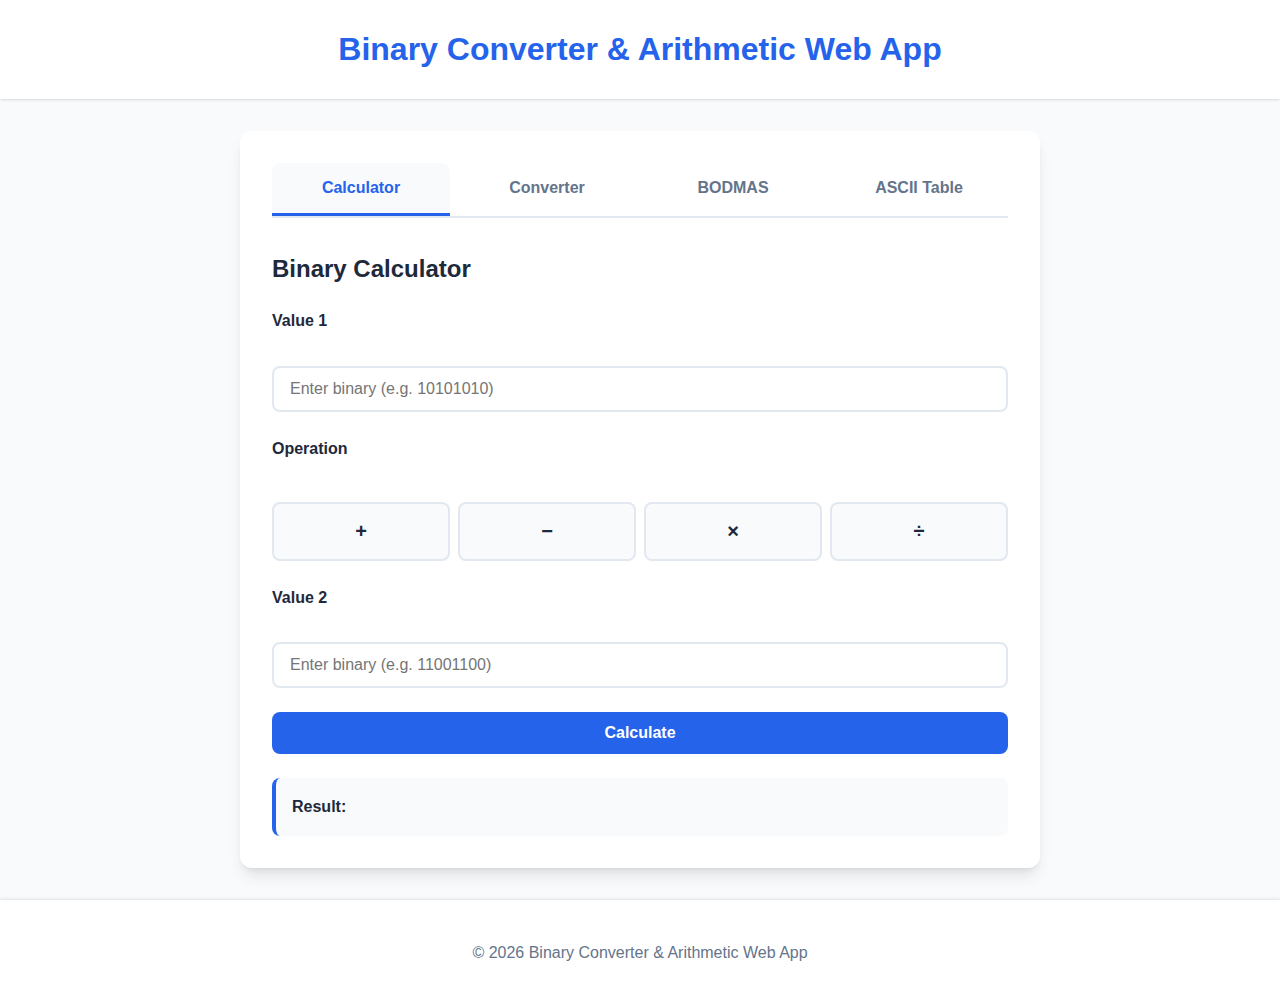
<file: index.html>
<!DOCTYPE html>
<html lang="en">
<head>
  <meta charset="UTF-8" />
  <meta name="viewport" content="width=device-width, initial-scale=1.0"/>
  <title>Binary Converter & Arithmetic Web App</title>
  <link rel="stylesheet" href="App.css"/>
</head>
<body>
  <header>
    <h1>Binary Converter & Arithmetic Web App</h1>
  </header>
  
  <main class="container">
    <nav class="tabs">
      <button class="tab-btn active" onclick="switchTab('calculator')">Calculator</button>
      <button class="tab-btn" onclick="switchTab('converter')">Converter</button>
      <button class="tab-btn" onclick="switchTab('bodmas')">BODMAS</button>
      <button class="tab-btn" onclick="switchTab('ascii')">ASCII Table</button>
    </nav>

    <section id="calculator" class="tab-content active">
      <h2>Binary Calculator</h2>
      <form class="calculator-form">
        <label for="value1">Value 1</label>
        <input type="text" id="value1" placeholder="Enter binary (e.g. 10101010)" />

        <label>Operation</label>
        <div class="operations">
          <button type="button" onclick="setOperation('+')">+</button>
          <button type="button" onclick="setOperation('-')">−</button>
          <button type="button" onclick="setOperation('*')">×</button>
          <button type="button" onclick="setOperation('/')">÷</button>
        </div>

        <label for="value2">Value 2</label>
        <input type="text" id="value2" placeholder="Enter binary (e.g. 11001100)" />

        <button type="button" id="calculate" onclick="calculate()">Calculate</button>

        <div class="result" id="result">Result: </div>
      </form>
    </section>

    <section id="converter" class="tab-content">
      <h2>Number System Converter</h2>
      <form class="converter-form">
        <div class="conversion-group">
          <label for="decimalInput">Decimal Input</label>
          <input type="text" id="decimalInput" placeholder="Enter decimal number (e.g. 42)" />
          <button type="button" onclick="convertDecimalToBinary()">Convert to Binary</button>
          <div class="conversion-result" id="decimalToBinaryResult"></div>
        </div>

        <div class="conversion-group">
          <label for="binaryInput">Binary Input</label>
          <input type="text" id="binaryInput" placeholder="Enter binary number (e.g. 101010)" />
          <button type="button" onclick="convertBinaryToDecimal()">Convert to Decimal</button>
          <div class="conversion-result" id="binaryToDecimalResult"></div>
        </div>
      </form>
    </section>

    <section id="bodmas" class="tab-content">
      <h2>Binary BODMAS Calculator</h2>
      <form class="bodmas-form">
        <label for="expression">Binary Expression</label>
        <input type="text" id="expression" placeholder="Enter binary expression (e.g. (1010 + 0101) * 10)" />
        <button type="button" onclick="evaluateBinaryExpression()">Evaluate</button>
        <div class="result" id="bodmasResult"></div>
      </form>
    </section>

    <section id="ascii" class="tab-content">
      <h2>ASCII Character Table</h2>
      <div class="table-container">
        <table class="ascii-table">
          <thead>
            <tr>
              <th>Symbol</th>
              <th>Binary Code</th>
              <th>HTML Number</th>
              <th>Description</th>
            </tr>
          </thead>
          <tbody id="asciiBody">
          </tbody>
        </table>
      </div>
    </section>
  </main>

  <footer>
    <p>&copy; 2026 Binary Converter & Arithmetic Web App</p>
  </footer>

  <script src="App.js"></script>
</body>
</html>
</file>
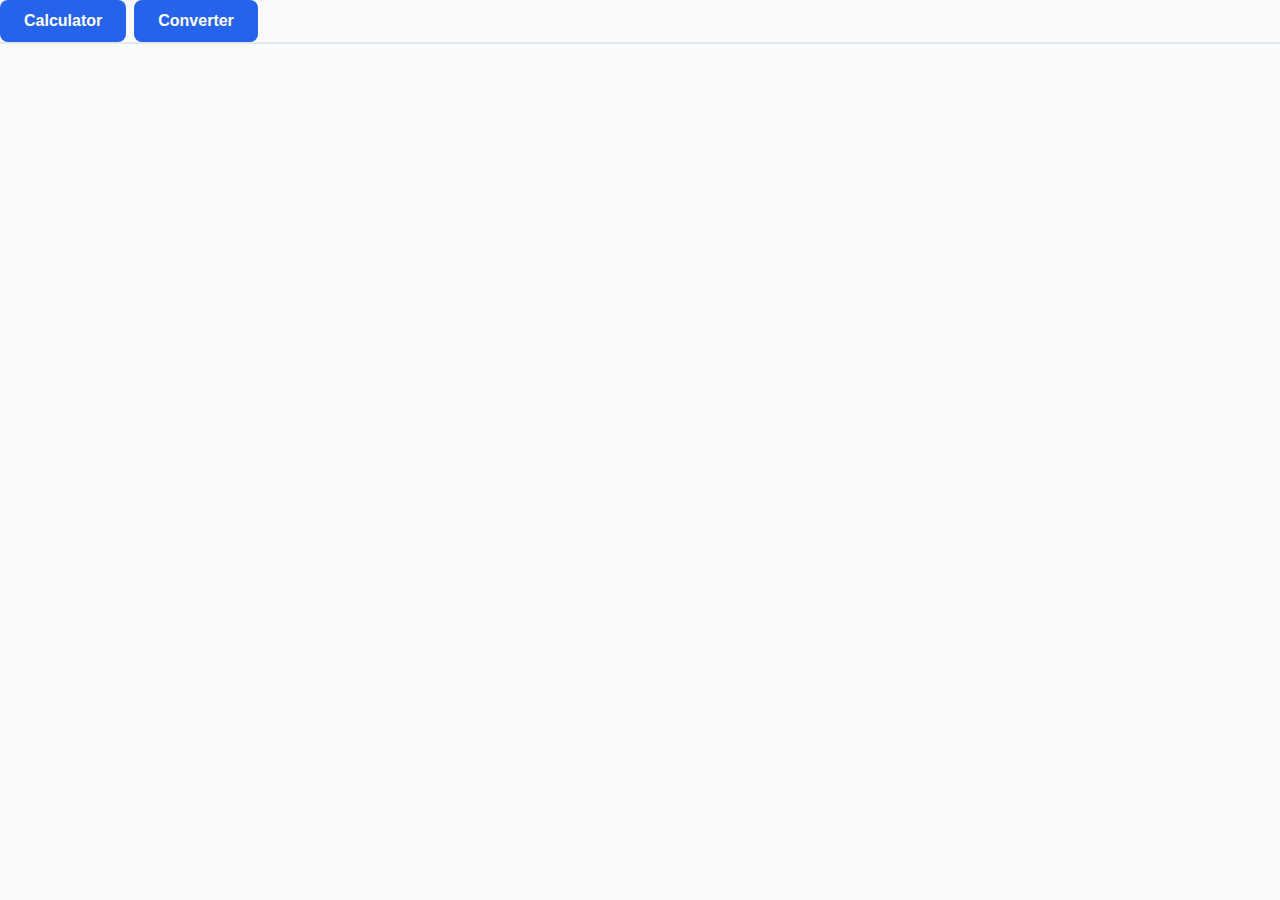
<file: converter.html>
<!DOCTYPE html>
<html lang="en">
<head>
    <meta charset="UTF-8">
    <meta name="viewport" content="width=device-width, initial-scale=1.0">
    <title>Converter</title>
    <link rel="stylesheet" href="App.css">
</head>
<body>
     <div class="container">
    <div class="tabs">
      <button class="active">Calculator</button>
      <button class="active" href="converter.html">Converter</button>
    </div>




    <script src="App.js"></script>
</body>
</html>
</file>
<file: App.css>
/* Modern CSS with accessibility and responsive design */
:root {
  --primary-color: #2563eb;
  --primary-hover: #1d4ed8;
  --secondary-color: #10b981;
  --accent-color: #f59e0b;
  --background: #f8fafc;
  --surface: #ffffff;
  --text-primary: #1e293b;
  --text-secondary: #64748b;
  --border: #e2e8f0;
  --error: #ef4444;
  --success: #22c55e;
  --shadow: 0 1px 3px 0 rgb(0 0 0 / 0.1), 0 1px 2px -1px rgb(0 0 0 / 0.1);
  --shadow-lg: 0 10px 15px -3px rgb(0 0 0 / 0.1), 0 4px 6px -4px rgb(0 0 0 / 0.1);
}

* {
  box-sizing: border-box;
}

body {
  font-family: -apple-system, BlinkMacSystemFont, 'Segoe UI', Roboto, 'Helvetica Neue', Arial, sans-serif;
  background: var(--background);
  color: var(--text-primary);
  line-height: 1.6;
  margin: 0;
  padding: 0;
  min-height: 100vh;
  display: flex;
  flex-direction: column;
}

header {
  background: var(--surface);
  box-shadow: var(--shadow);
  padding: 1.5rem 0;
  text-align: center;
}

header h1 {
  margin: 0;
  font-size: 2rem;
  font-weight: 700;
  color: var(--primary-color);
}

main.container {
  flex: 1;
  background: var(--surface);
  margin: 2rem auto;
  padding: 2rem;
  border-radius: 12px;
  box-shadow: var(--shadow-lg);
  width: 100%;
  max-width: 800px;
}

/* Tab Navigation */
.tabs {
  display: flex;
  margin-bottom: 2rem;
  border-bottom: 2px solid var(--border);
  gap: 0.5rem;
}

.tab-btn {
  flex: 1;
  padding: 1rem;
  background: none;
  border: none;
  font-weight: 600;
  cursor: pointer;
  border-bottom: 3px solid transparent;
  color: var(--text-secondary);
  transition: all 0.2s ease;
  border-radius: 8px 8px 0 0;
}

.tab-btn:hover {
  background: var(--background);
  color: var(--text-primary);
}

.tab-btn.active {
  color: var(--primary-color);
  border-color: var(--primary-color);
  background: var(--background);
}

/* Tab Content */
.tab-content {
  display: none;
}

.tab-content.active {
  display: block;
  animation: fadeIn 0.3s ease-in;
}

@keyframes fadeIn {
  from { opacity: 0; transform: translateY(10px); }
  to { opacity: 1; transform: translateY(0); }
}

/* Forms */
.calculator-form,
.converter-form,
.bodmas-form {
  display: flex;
  flex-direction: column;
  gap: 1.5rem;
}

label {
  display: block;
  font-weight: 600;
  color: var(--text-primary);
  margin-bottom: 0.5rem;
}

input[type="text"] {
  width: 100%;
  padding: 0.75rem 1rem;
  border: 2px solid var(--border);
  border-radius: 8px;
  font-size: 1rem;
  transition: border-color 0.2s ease, box-shadow 0.2s ease;
  background: var(--surface);
}

input[type="text"]:focus {
  outline: none;
  border-color: var(--primary-color);
  box-shadow: 0 0 0 3px rgba(37, 99, 235, 0.1);
}

input[type="text"]:invalid {
  border-color: var(--error);
}

/* Buttons */
button {
  padding: 0.75rem 1.5rem;
  background: var(--primary-color);
  color: white;
  border: none;
  border-radius: 8px;
  font-weight: 600;
  cursor: pointer;
  transition: all 0.2s ease;
  font-size: 1rem;
}

button:hover {
  background: var(--primary-hover);
  transform: translateY(-1px);
  box-shadow: var(--shadow);
}

button:active {
  transform: translateY(0);
}

button:focus {
  outline: none;
  box-shadow: 0 0 0 3px rgba(37, 99, 235, 0.2);
}

/* Operations */
.operations {
  display: grid;
  grid-template-columns: repeat(4, 1fr);
  gap: 0.5rem;
  margin-top: 0.5rem;
}

.operations button {
  padding: 1rem;
  font-size: 1.25rem;
  background: var(--background);
  color: var(--text-primary);
  border: 2px solid var(--border);
}

.operations button:hover {
  background: var(--primary-color);
  color: white;
  border-color: var(--primary-color);
}

.operations button.active {
  background: var(--primary-color);
  color: white;
  border-color: var(--primary-color);
}

/* Results */
.result,
.conversion-result {
  padding: 1rem;
  background: var(--background);
  border-radius: 8px;
  border-left: 4px solid var(--primary-color);
  font-weight: 600;
  min-height: 3rem;
  display: flex;
  align-items: center;
}

/* Converter Groups */
.conversion-group {
  padding: 1.5rem;
  background: var(--background);
  border-radius: 8px;
  border: 1px solid var(--border);
}

/* ASCII Table */
.table-container {
  overflow-x: auto;
  border-radius: 8px;
  border: 1px solid var(--border);
}

.ascii-table {
  width: 100%;
  border-collapse: collapse;
  background: var(--surface);
}

.ascii-table th,
.ascii-table td {
  padding: 0.75rem;
  text-align: left;
  border-bottom: 1px solid var(--border);
}

.ascii-table th {
  background: var(--background);
  font-weight: 600;
  color: var(--text-primary);
  position: sticky;
  top: 0;
}

.ascii-table tr:hover {
  background: var(--background);
}

.ascii-table td {
  font-family: 'Courier New', monospace;
}

/* Footer */
footer {
  background: var(--surface);
  text-align: center;
  padding: 1.5rem;
  margin-top: auto;
  box-shadow: 0 -1px 3px 0 rgb(0 0 0 / 0.1);
  color: var(--text-secondary);
}

/* Responsive Design */
@media (max-width: 768px) {
  main.container {
    margin: 1rem;
    padding: 1.5rem;
  }

  header h1 {
    font-size: 1.5rem;
  }

  .tabs {
    flex-wrap: wrap;
  }

  .tab-btn {
    flex: 1 1 50%;
    min-width: 120px;
  }

  .operations {
    grid-template-columns: repeat(2, 1fr);
  }
}

@media (max-width: 480px) {
  .tab-btn {
    flex: 1 1 100%;
  }

  .operations {
    grid-template-columns: repeat(2, 1fr);
  }

  .conversion-group {
    padding: 1rem;
  }
}

/* Accessibility */
@media (prefers-reduced-motion: reduce) {
  * {
    animation-duration: 0.01ms !important;
    animation-iteration-count: 1 !important;
    transition-duration: 0.01ms !important;
  }
}

/* High contrast mode */
@media (prefers-contrast: high) {
  :root {
    --border: #000000;
    --text-secondary: #000000;
  }
}
</file>
